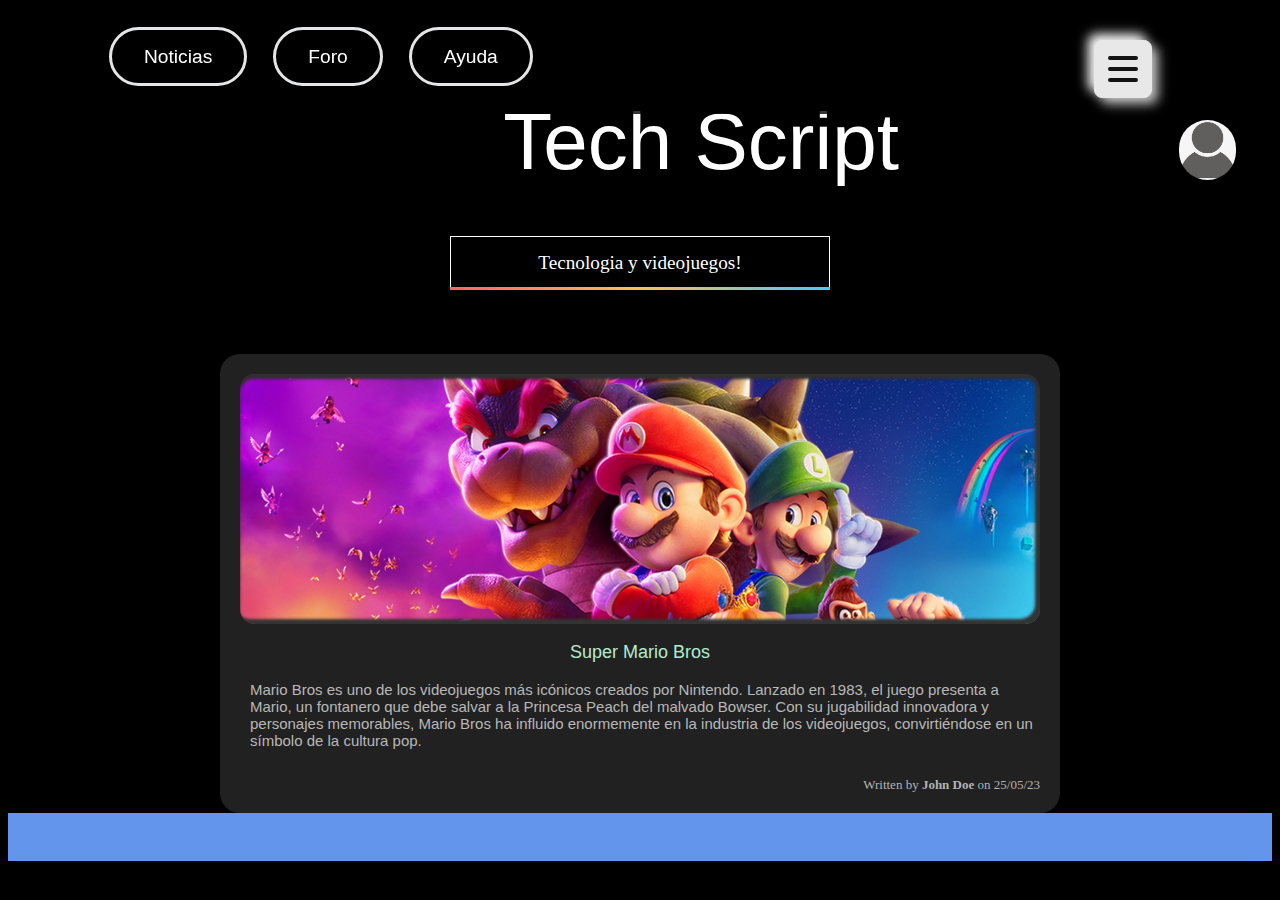
<file: index.html>
<!DOCTYPE html>
<html lang="en">
<head>
    <meta charset="UTF-8">
    <meta name="viewport" content="width=device-width, initial-scale=1.0">
    <title>Documento</title>
    <link rel="stylesheet" href="styles.css">
</head>
<body>
</head>
<body>
    <header>
        <nav>
            <ul class="nav-links">
                <li><a href="noticias.html">Noticias</a></li>
                <li><a href="foro.html">Foro</a></li>
                <li><a href="ayuda.html">Ayuda</a></li>
            </ul>
            
            <div class="menu"> 
                <input id="check" type="checkbox">
                <label for="check" class="menuButton">
                    <span class="top"></span>
                    <span class="mid"></span>
                    <span class="bot"></span>
                </label>
                <div class="dropdown-content">
                    <ul>
                        <li><a href="registro.html" id="loginLink">Iniciar sesión</a></li>
                        <li><a href="#" style="display: none;" id="logoutLink">Cerrar sesión</a></li>
                        
                        
                    </ul>
                </div>
               
                
                
            </div>
            
        </nav>
        
    </header>
    

 <div class="cont">
    <a href="index.html" class="titulo">Tech Script</a>
    <div class="menu-background"></div>
 </div>

    
    <div class="buscador">
        <div class="entrada entrada-alt" placeholder="Buscar" required="" type="text">Tecnologia y videojuegos!</div>
        <span class="entrada-borde entrada-borde-alt"></span>
    </div>
    <div class="card">
        <div class="card-image"></div>
        <p class="card-title">Super Mario Bros</p>
        <p class="card-body">
            Mario Bros es uno de los videojuegos más icónicos creados por Nintendo. Lanzado en 1983, el juego presenta a Mario, un fontanero que debe salvar a la Princesa Peach del malvado Bowser. Con su jugabilidad innovadora y personajes memorables, Mario Bros ha influido enormemente en la industria de los videojuegos, convirtiéndose en un símbolo de la cultura pop.
        </p>
        <p class="footer">Written by <span class="by-name">John Doe</span> on <span class="date">25/05/23</span></p>
    </div>
    <div class="ab"></div>
    <script src="foro.js"></script>

 
</body>
</html>
</file>
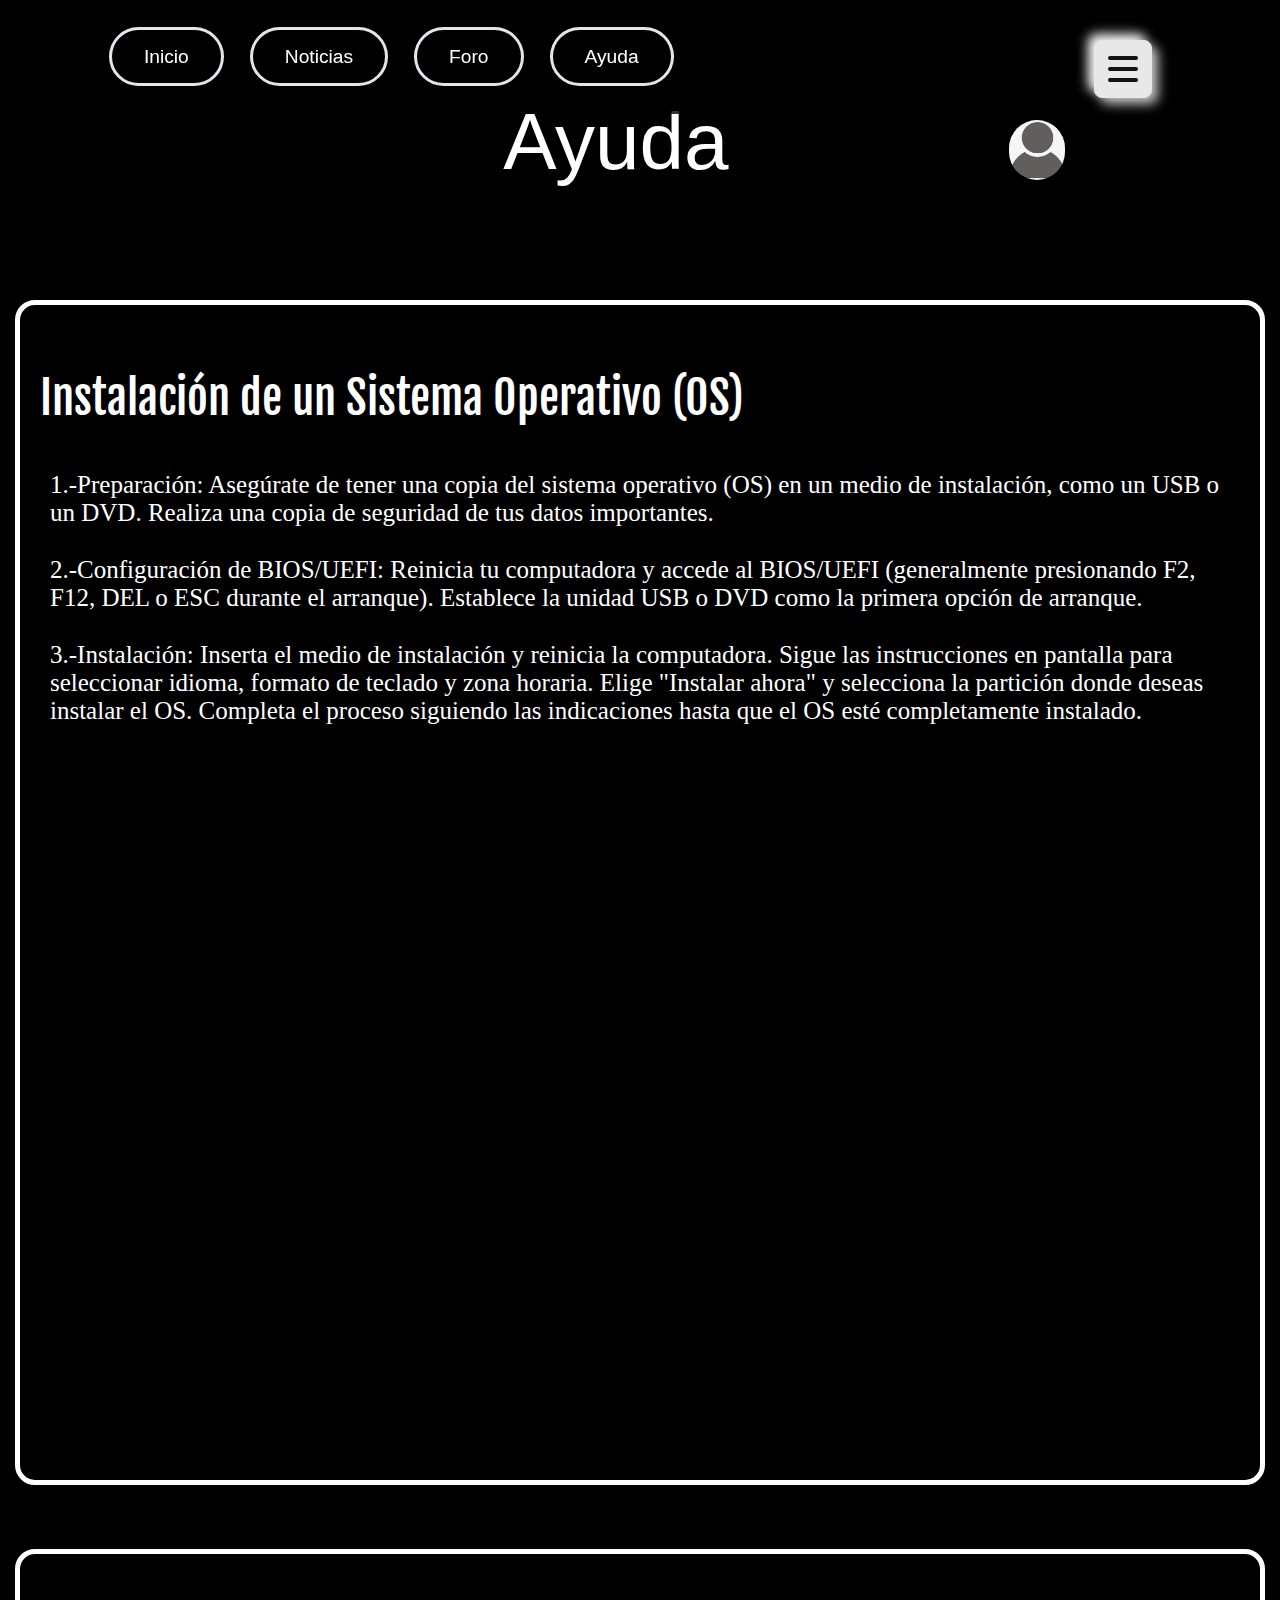
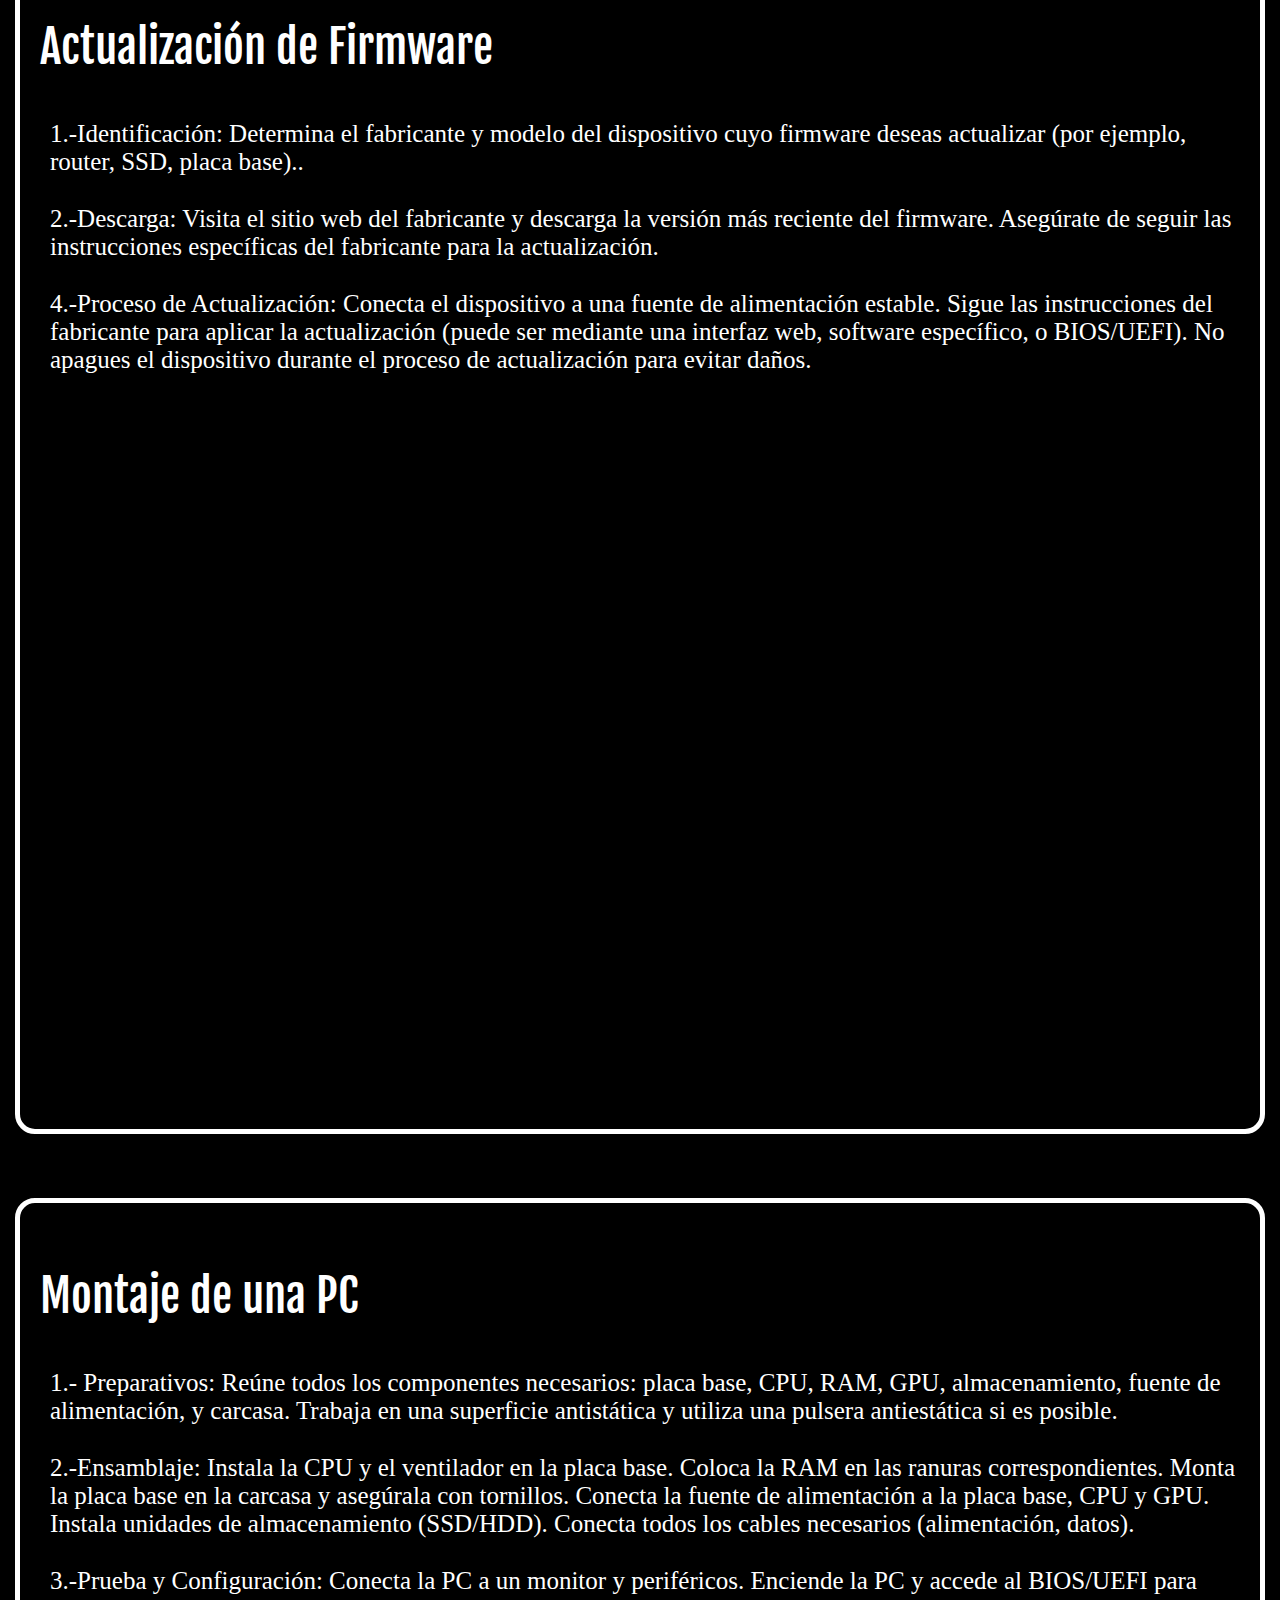
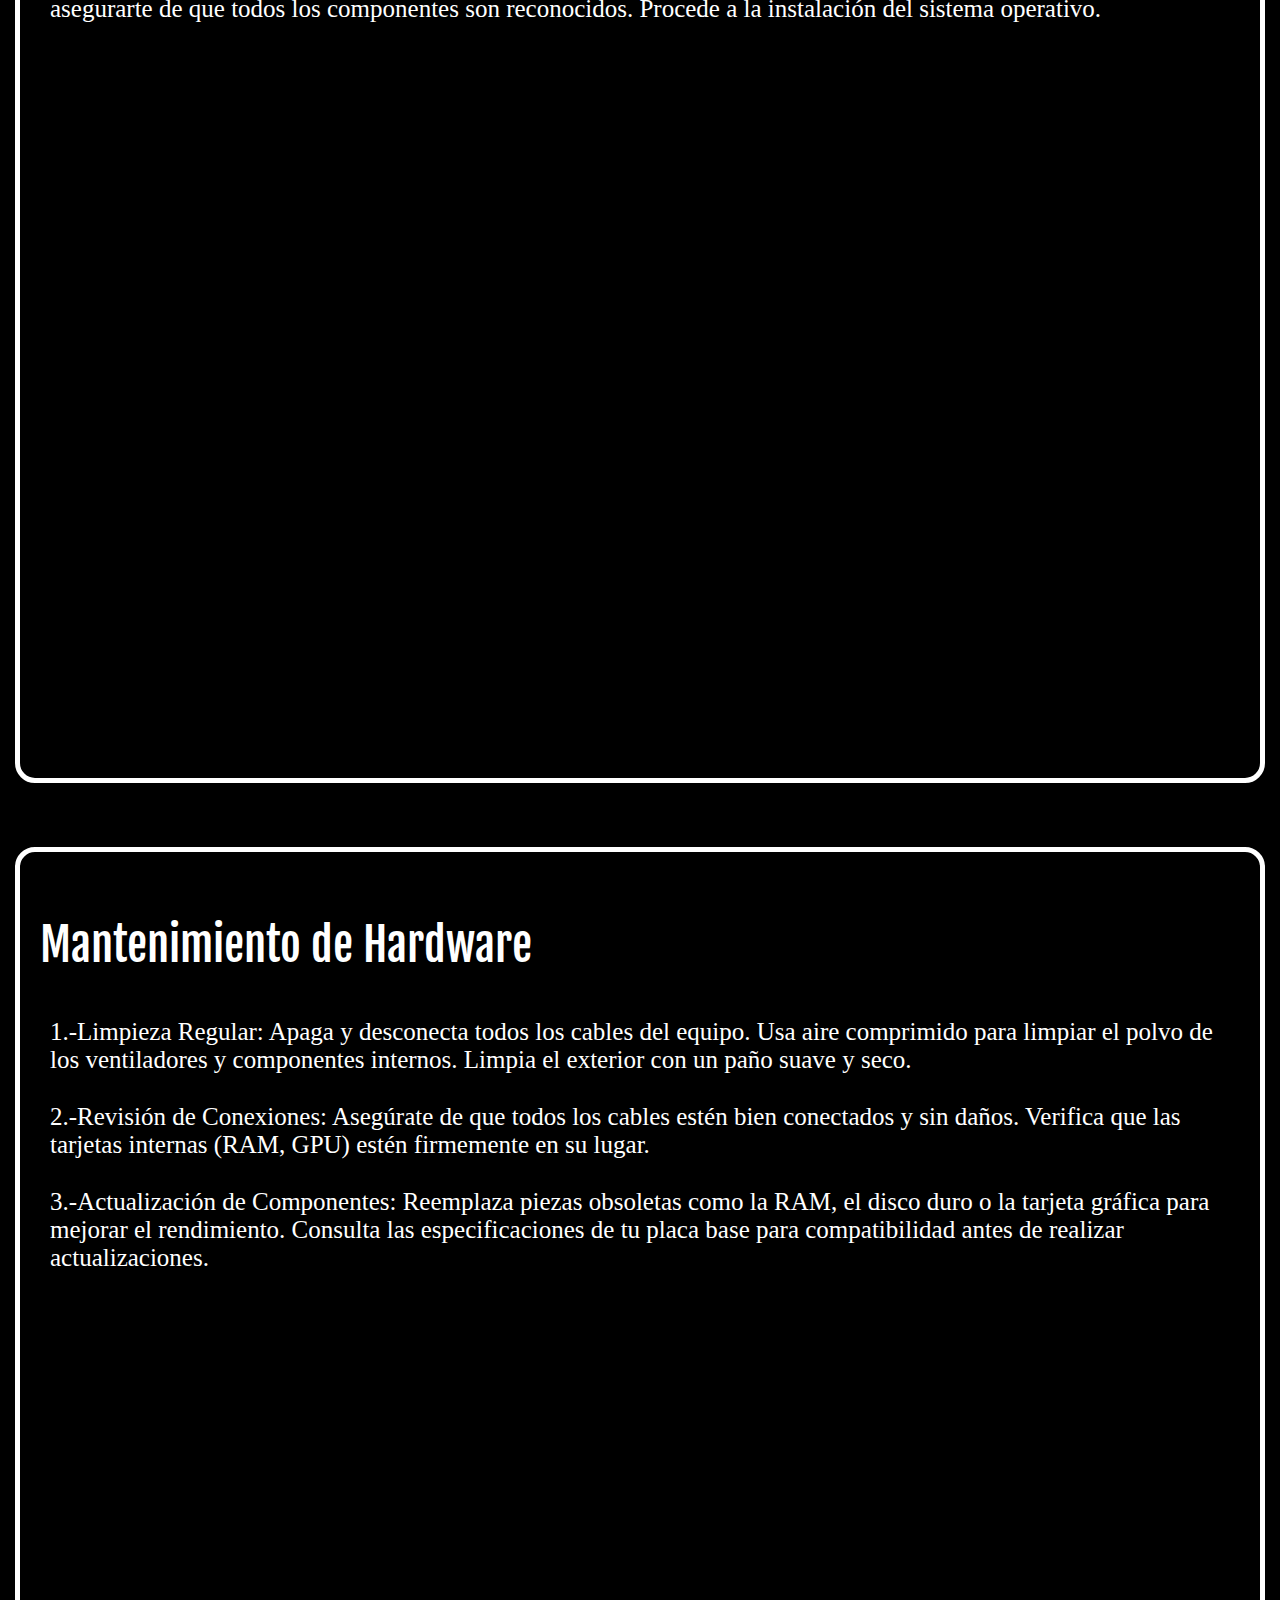
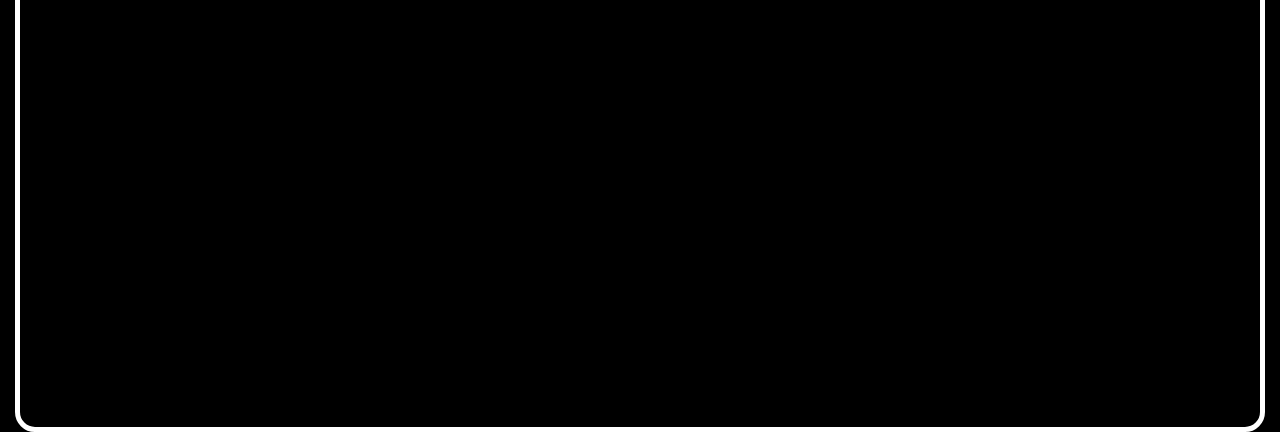
<file: ayuda.html>
<!DOCTYPE html>
<html lang="es">
  <head>
    <meta charset="UTF-8" />
    <meta name="viewport" content="width=device-width, initial-scale=1.0" />
    <title>GameBuzz - Noticias de Videojuegos</title>
    <link rel="stylesheet" href="ayuda.css" />

    <link
      href="https://fonts.googleapis.com/css?family=Libre+Baskerville|Fjalla+One"
      rel="stylesheet"
    />
  </head>
  <body>
    <header>
      <nav>
        <ul class="nav-links">
          <li><a href="index.html">Inicio</a></li>
          <li><a href="noticias.html">Noticias</a></li>
          <li><a href="foro.html">Foro</a></li>
          <li><a href="ayuda.html">Ayuda</a></li>
        </ul>

        <div class="menu">
          <input id="check" type="checkbox" />
          <label for="check" class="menuButton">
            <span class="top"></span>
            <span class="mid"></span>
            <span class="bot"></span>
          </label>
          <div class="dropdown-content">
            <ul>
              <li><a href="registro.html" id="loginLink">Iniciar sesión</a></li>
              <li>
                <a href="#" style="display: none" id="logoutLink"
                  >Cerrar sesión</a
                >
              </li>
            </ul>
          </div>
        </div>
      </nav>
    </header>

    <div class="cont">
      <a href="ayuda.html" class="titulo">Ayuda</a>
      <div class="menu-background"></div>
    </div>

    <section>
      <div class="card">
        <p class="card-title">Instalación de un Sistema Operativo (OS)</p>
        <p class="card-body">
          1.-Preparación: Asegúrate de tener una copia del sistema operativo
          (OS) en un medio de instalación, como un USB o un DVD. Realiza una
          copia de seguridad de tus datos importantes.
        </p>
        <p class="card-body">
          2.-Configuración de BIOS/UEFI: Reinicia tu computadora y accede al
          BIOS/UEFI (generalmente presionando F2, F12, DEL o ESC durante el
          arranque). Establece la unidad USB o DVD como la primera opción de
          arranque.
        </p>
        <p class="card-body">
          3.-Instalación: Inserta el medio de instalación y reinicia la
          computadora. Sigue las instrucciones en pantalla para seleccionar
          idioma, formato de teclado y zona horaria. Elige "Instalar ahora" y
          selecciona la partición donde deseas instalar el OS. Completa el
          proceso siguiendo las indicaciones hasta que el OS esté completamente
          instalado.
        </p>
        <iframe
          width="1200"
          height="715"
          src="https://www.youtube.com/embed/2PXXOBgcaEU"
          frameborder="0"
          allow="accelerometer; autoplay; clipboard-write; encrypted-media; gyroscope; picture-in-picture"
          allowfullscreen
        ></iframe>
      </div>
      <div class="card">
        <p class="card-title">Actualización de Firmware</p>
        <p class="card-body">
          1.-Identificación: Determina el fabricante y modelo del dispositivo
          cuyo firmware deseas actualizar (por ejemplo, router, SSD, placa
          base)..
        </p>
        <p class="card-body">
          2.-Descarga: Visita el sitio web del fabricante y descarga la versión
          más reciente del firmware. Asegúrate de seguir las instrucciones
          específicas del fabricante para la actualización.
        </p>
        <p class="card-body">
          4.-Proceso de Actualización: Conecta el dispositivo a una fuente de
          alimentación estable. Sigue las instrucciones del fabricante para
          aplicar la actualización (puede ser mediante una interfaz web,
          software específico, o BIOS/UEFI). No apagues el dispositivo durante
          el proceso de actualización para evitar daños.
        </p>
        <iframe
          width="1200"
          height="715"
          src="https://www.youtube.com/embed/8pD403FNaHU"
          frameborder="0"
          allow="accelerometer; autoplay; clipboard-write; encrypted-media; gyroscope; picture-in-picture"
          allowfullscreen
        ></iframe>
      </div>
      <div class="card">
        <p class="card-title">Montaje de una PC</p>
        <p class="card-body">
         1.- Preparativos:

          Reúne todos los componentes necesarios: placa base, CPU, RAM, GPU, almacenamiento, fuente de alimentación, y carcasa.
          Trabaja en una superficie antistática y utiliza una pulsera antiestática si es posible.
        <p class="card-body">
          2.-Ensamblaje:

          Instala la CPU y el ventilador en la placa base.
          Coloca la RAM en las ranuras correspondientes.
          Monta la placa base en la carcasa y asegúrala con tornillos.
          Conecta la fuente de alimentación a la placa base, CPU y GPU.
          Instala unidades de almacenamiento (SSD/HDD).
          Conecta todos los cables necesarios (alimentación, datos).
        </p>
        <p class="card-body">
          3.-Prueba y Configuración:

          Conecta la PC a un monitor y periféricos.
          Enciende la PC y accede al BIOS/UEFI para asegurarte de que todos los componentes son reconocidos.
          Procede a la instalación del sistema operativo.
        </p>
        <iframe
          width="1200"
          height="715"
          src="https://www.youtube.com/embed/mHPpYnDq6ck"
          frameborder="0"
          allow="accelerometer; autoplay; clipboard-write; encrypted-media; gyroscope; picture-in-picture"
          allowfullscreen
        ></iframe>
      </div>
      <div class="card">
        <p class="card-title">Mantenimiento de Hardware</p>
        <p class="card-body">
          1.-Limpieza Regular:

          Apaga y desconecta todos los cables del equipo.
          Usa aire comprimido para limpiar el polvo de los ventiladores y componentes internos.
          Limpia el exterior con un paño suave y seco.
        </p>
        <p class="card-body">
          2.-Revisión de Conexiones:

          Asegúrate de que todos los cables estén bien conectados y sin daños.
          Verifica que las tarjetas internas (RAM, GPU) estén firmemente en su lugar.
        </p>
        <p class="card-body">
          3.-Actualización de Componentes:

          Reemplaza piezas obsoletas como la RAM, el disco duro o la tarjeta gráfica para mejorar el rendimiento.
          Consulta las especificaciones de tu placa base para compatibilidad antes de realizar actualizaciones.
        </p>
        <iframe
          width="1200"
          height="715"
          src="https://www.youtube.com/embed/BCnQGgctQ_Y"
          frameborder="0"
          allow="accelerometer; autoplay; clipboard-write; encrypted-media; gyroscope; picture-in-picture"
          allowfullscreen
        ></iframe>
      </div>
    </section>
    <script src="foro.js"></script>
  </body>
</html>
</file>
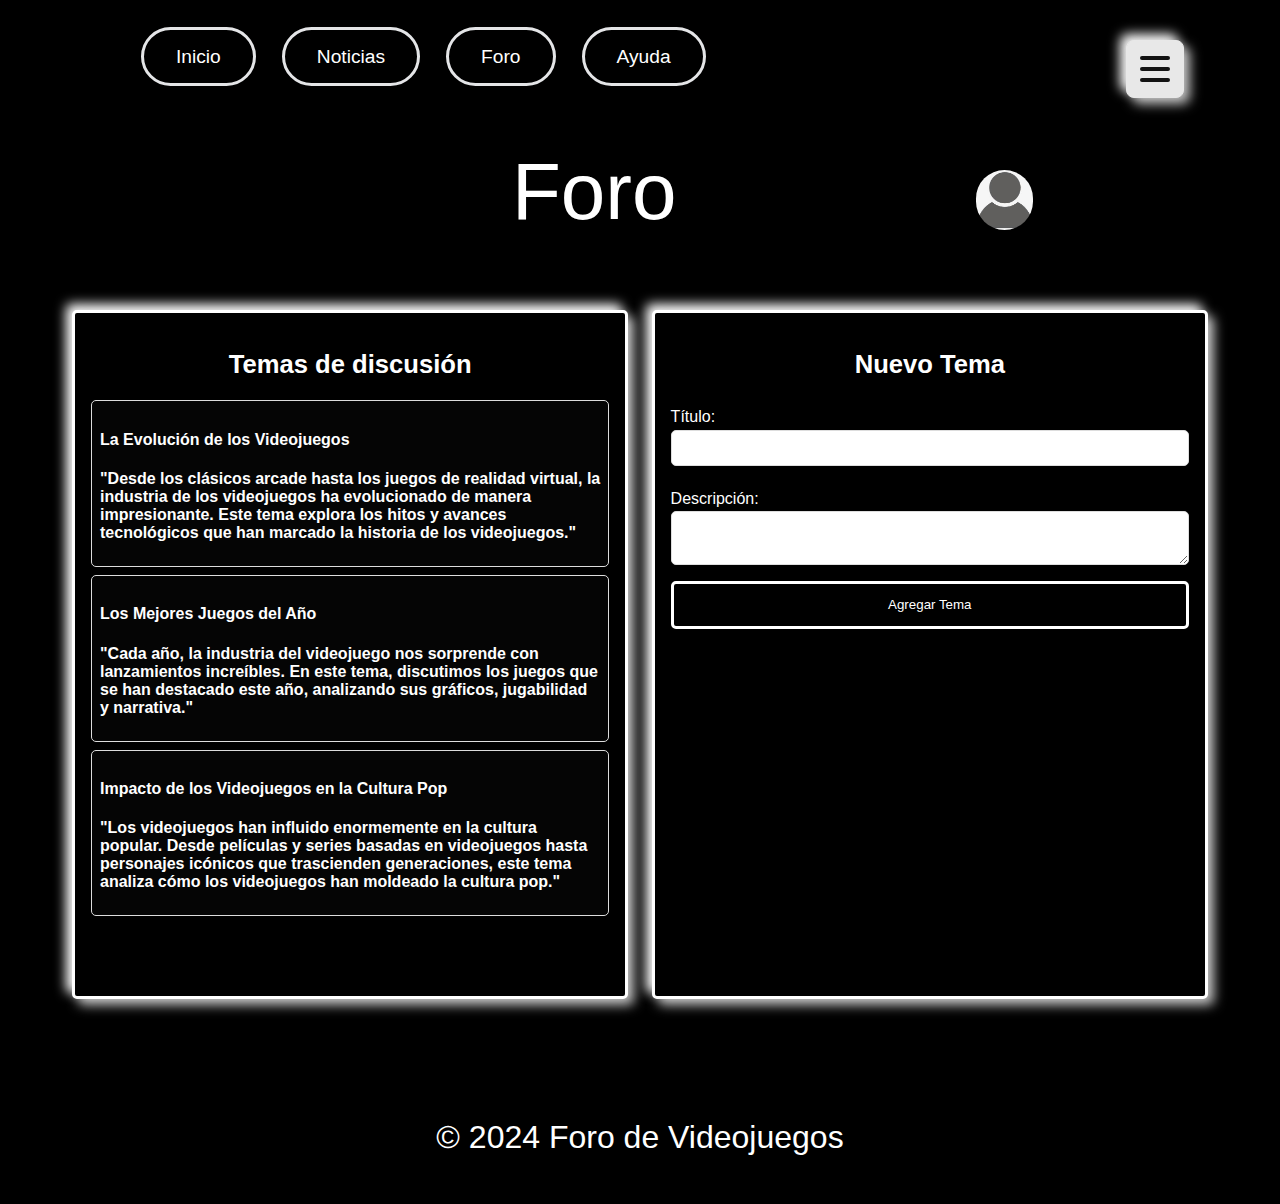
<file: foro.html>
<!DOCTYPE html>
<html lang="es">
<head>
  <meta charset="UTF-8" />
  <meta name="viewport" content="width=device-width, initial-scale=1.0" />
  <title>Foro de Videojuegos</title>
  <link rel="stylesheet" href="foro.css" />
</head>
<body>
  <header>
    <nav>
      <ul class="nav-links">
        <li><a href="index.html">Inicio</a></li>
        <li><a href="noticias.html">Noticias</a></li>
        <li><a href="foro.html">Foro</a></li>
        <li><a href="ayuda.html">Ayuda</a></li>
      </ul>

      <div class="menu">
        <input id="check" type="checkbox" />
        <label for="check" class="menuButton">
          <span class="top"></span>
          <span class="mid"></span>
          <span class="bot"></span>
        </label>
        <div class="dropdown-content">
          <ul>
            <li><a href="registro.html" id="loginLink">Iniciar sesión</a></li>
            <li><a href="#" style="display: none" id="logoutLink">Cerrar sesión</a></li>
          </ul>
        </div>
      </div>
    </nav>
  </header>

  <div class="cont">
    <a href="foro.html" class="titulo">Foro</a>
    <div class="menu-background"></div>
  </div>

  <main>
    <section id="forum">
      <h2>Temas de discusión</h2>
      <ul id="topics-list">
        <li>
          <strong>
            <h4>La Evolución de los Videojuegos</h4>
            <p>
              "Desde los clásicos arcade hasta los juegos de realidad virtual,
              la industria de los videojuegos ha evolucionado de manera
              impresionante. Este tema explora los hitos y avances
              tecnológicos que han marcado la historia de los videojuegos."
            </p>
          </strong>
        </li>
        <li>
          <strong>
            <h4>Los Mejores Juegos del Año</h4>
            <p>
              "Cada año, la industria del videojuego nos sorprende con
              lanzamientos increíbles. En este tema, discutimos los juegos que
              se han destacado este año, analizando sus gráficos, jugabilidad
              y narrativa."
            </p>
          </strong>
        </li>
        <li>
          <strong>
            <h4>Impacto de los Videojuegos en la Cultura Pop</h4>
            <p>
              "Los videojuegos han influido enormemente en la cultura popular.
              Desde películas y series basadas en videojuegos hasta personajes
              icónicos que trascienden generaciones, este tema analiza cómo
              los videojuegos han moldeado la cultura pop."
            </p>
          </strong>
        </li>
      </ul>
    </section>
    <section id="new-topic">
      <h2>Nuevo Tema</h2>
      <form id="new-topic-form">
        <label for="title">Título:</label>
        <input type="text" id="title" name="title" pattern=".{10,20}" required title="Entre 10 y 20 caracteres alfanuméricos sin repetir más de 3 veces consecutivas." />
        <label for="description">Descripción:</label>
        <textarea id="description" name="description" minlength="1" maxlength="1000" pattern="(?!(.)\1{2}).*" required></textarea>
        <button type="submit">Agregar Tema</button>
      </form>
    </section>
  </main>
  <footer>
    <p>&copy; 2024 Foro de Videojuegos</p>
  </footer>
  <script src="foro.js"></script>
</body>
</html>
</file>
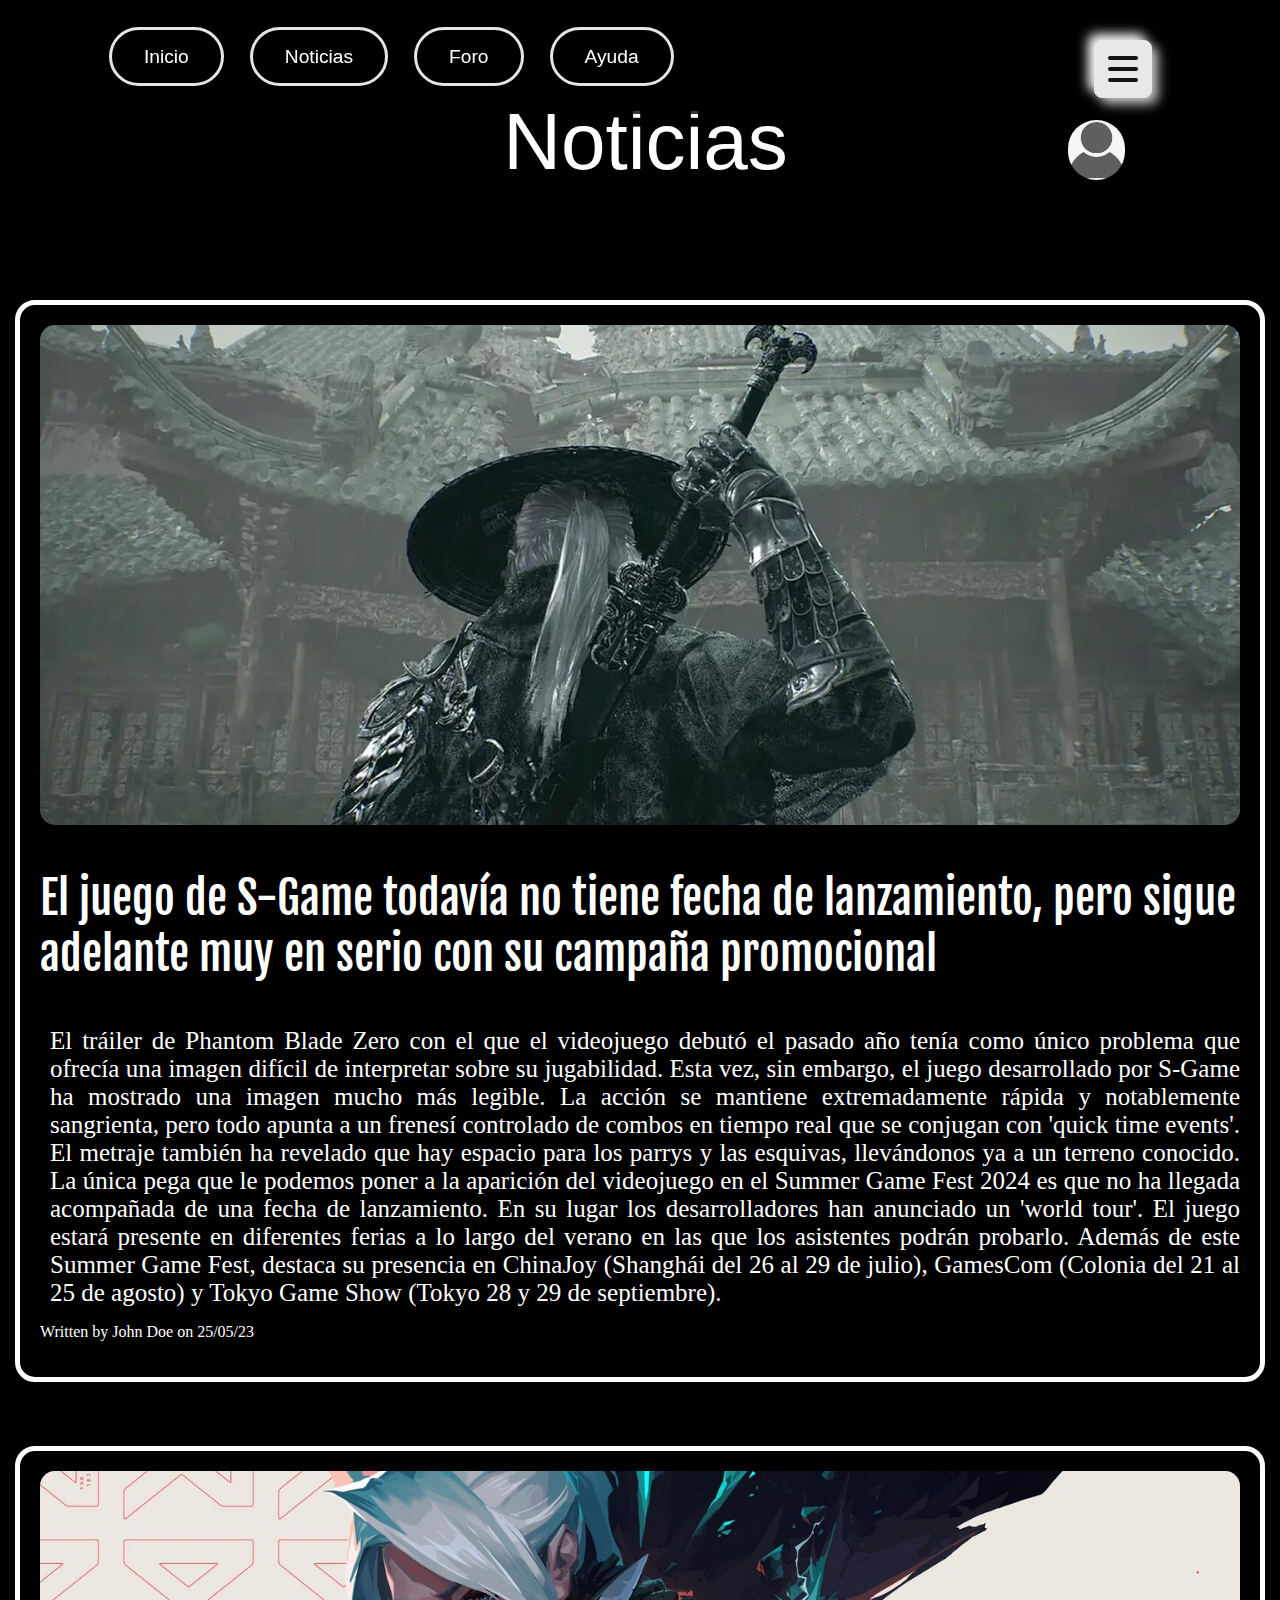
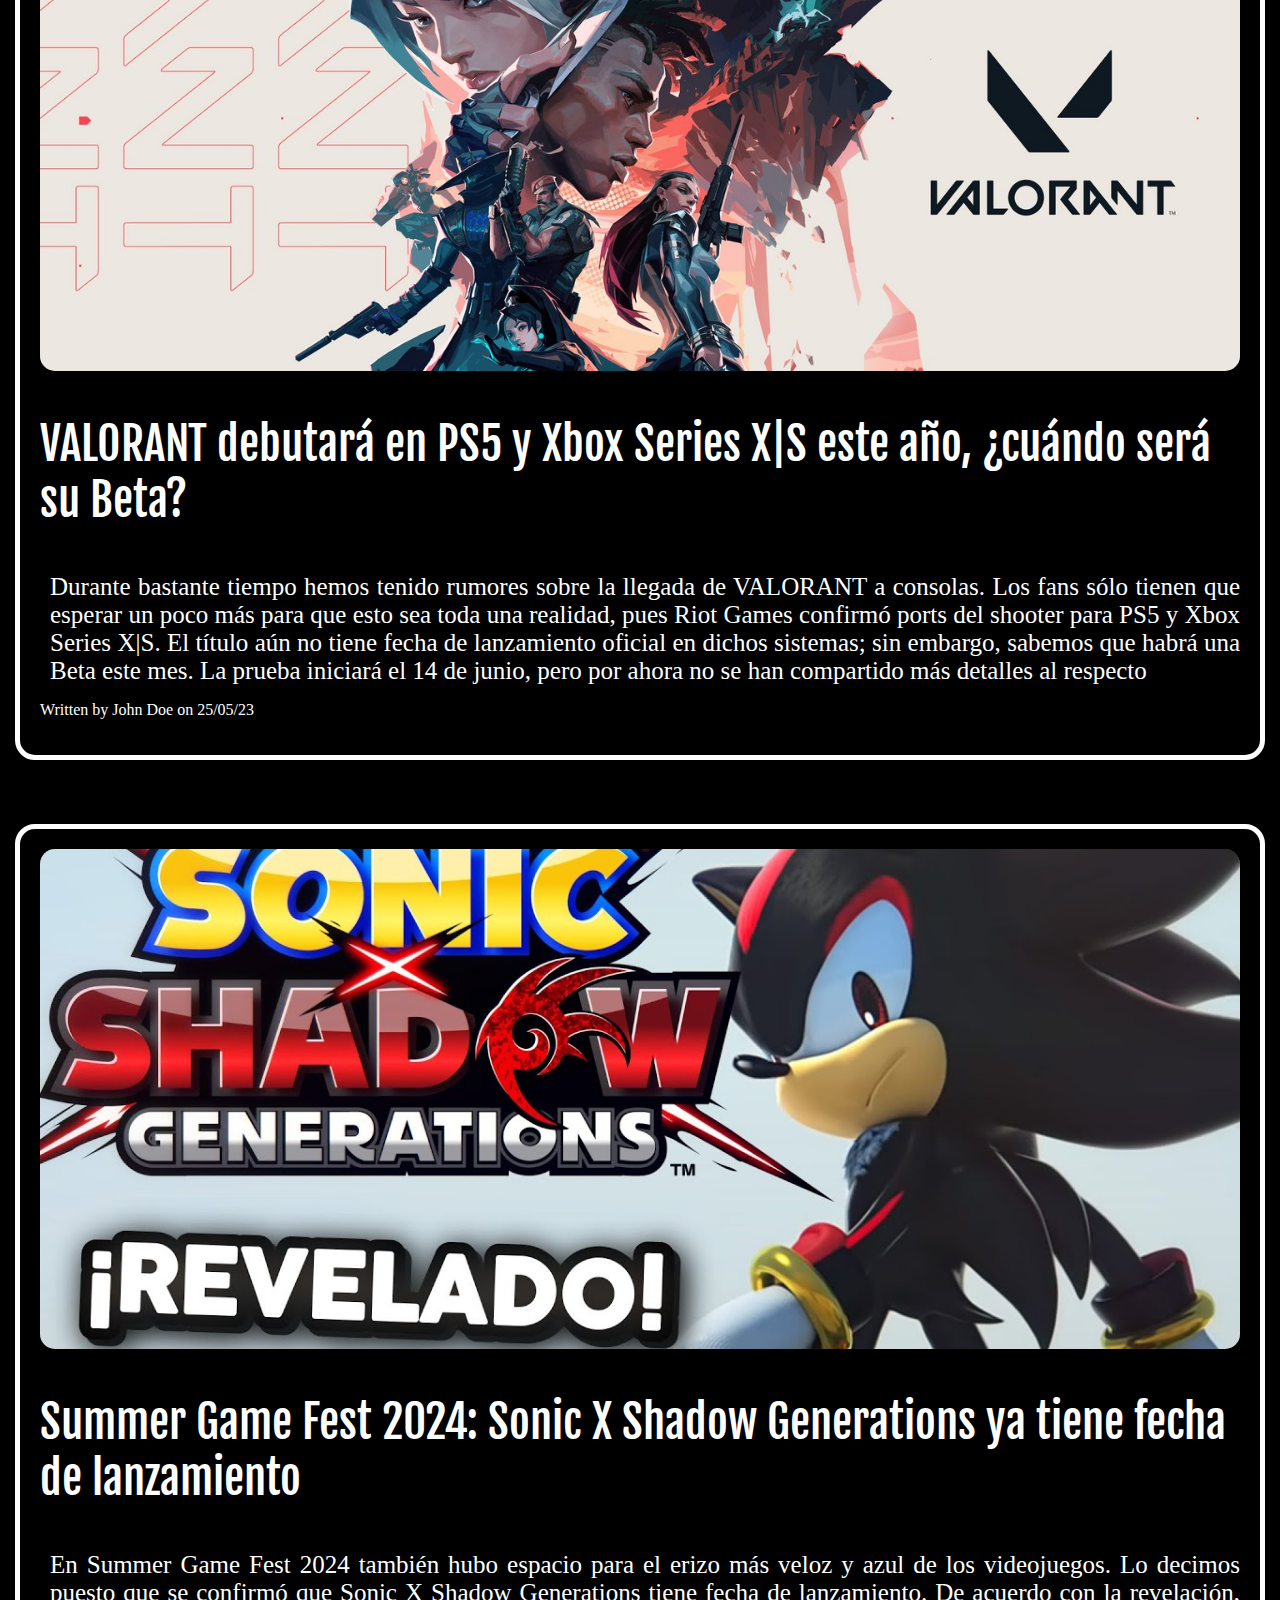
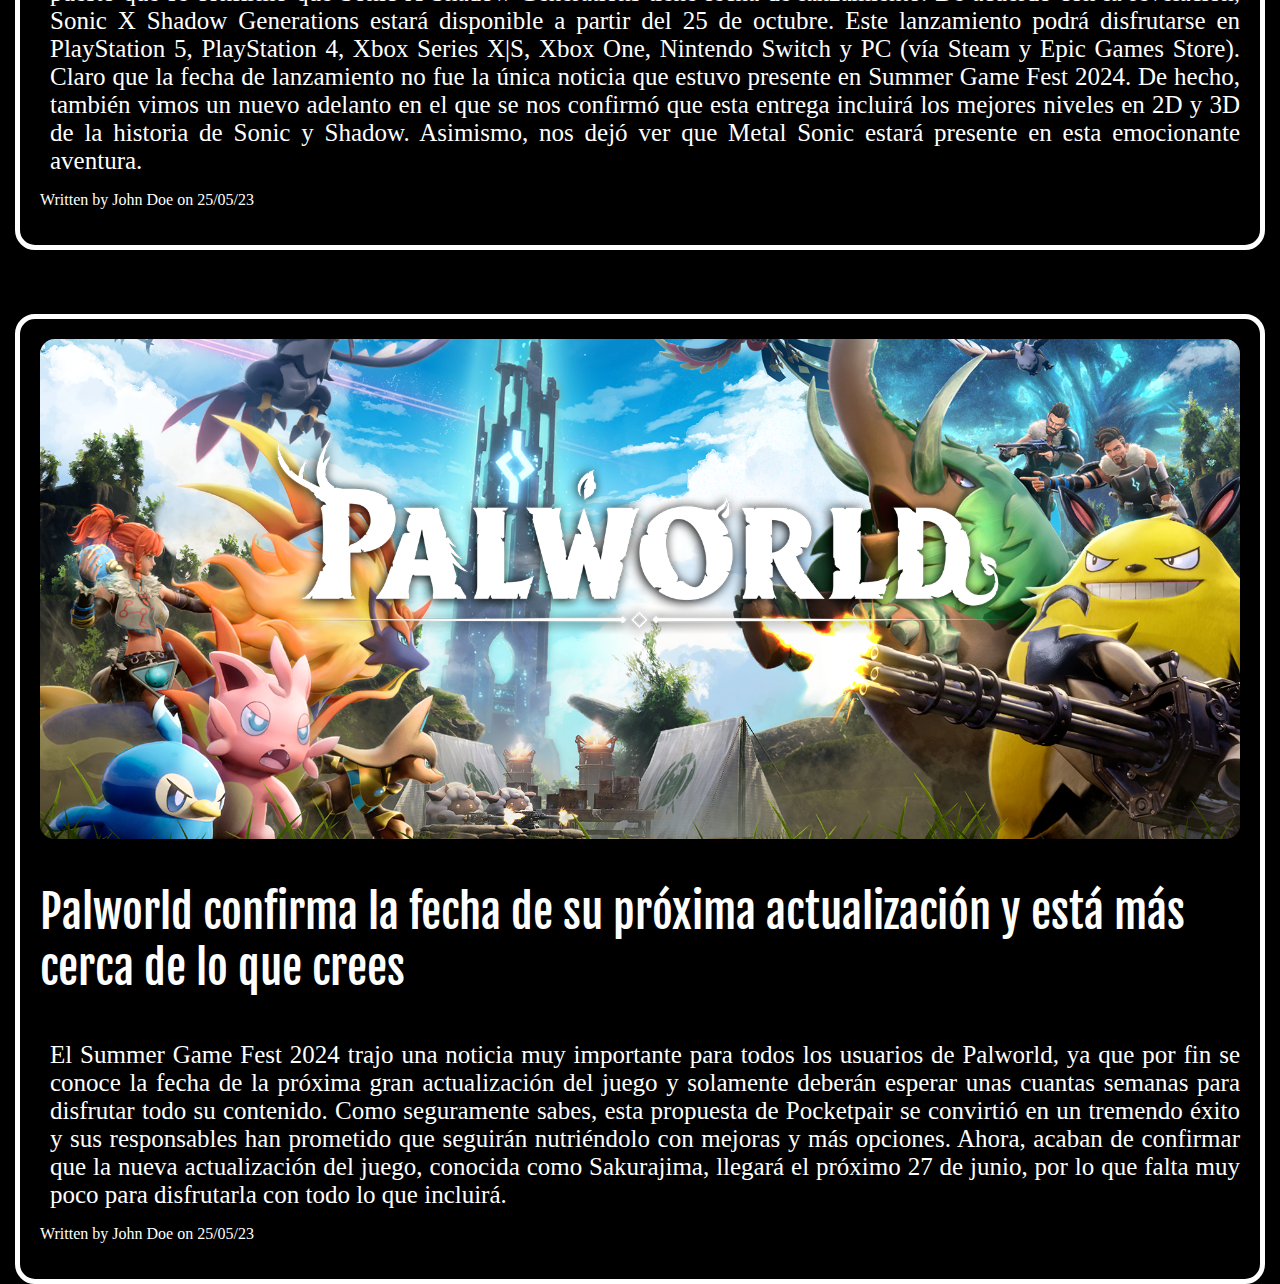
<file: noticias.html>
<!DOCTYPE html>
<html lang="es">
  <head>
    <meta charset="UTF-8" />
    <meta name="viewport" content="width=device-width, initial-scale=1.0" />
    <title>GameBuzz - Noticias de Videojuegos</title>
    <link rel="stylesheet" href="noticias.css" />

    <link
      href="https://fonts.googleapis.com/css?family=Libre+Baskerville|Fjalla+One"
      rel="stylesheet"
    />
  </head>
  <body>
    <header>
      <nav>
          <ul class="nav-links">
            <li><a href="index.html">Inicio</a></li>
              <li><a href="noticias.html">Noticias</a></li>
              <li><a href="foro.html">Foro</a></li>
              <li><a href="ayuda.html">Ayuda</a></li>
          </ul>
          
          <div class="menu"> 
              <input id="check" type="checkbox">
              <label for="check" class="menuButton">
                  <span class="top"></span>
                  <span class="mid"></span>
                  <span class="bot"></span>
              </label>
              <div class="dropdown-content">
                  <ul>
                      <li><a href="registro.html" id="loginLink">Iniciar sesión</a></li>
                      <li><a href="#" style="display: none;" id="logoutLink">Cerrar sesión</a></li>
                     
                      
                  </ul>
              </div>
              
          </div>
          
      </nav>
      
  </header>
  

<div class="cont">
  <a href="noticias.html" class="titulo">Noticias</a>
  <div class="menu-background"></div>
</div>

    <section>
      <div class="card">
        <img src="noticia1.jpeg" class="card-image" />
        <p class="card-title">
          El juego de S-Game todavía no tiene fecha de lanzamiento, pero sigue
          adelante muy en serio con su campaña promocional
        </p>
        <p class="card-body">
          El tráiler de Phantom Blade Zero con el que el videojuego debutó el
          pasado año tenía como único problema que ofrecía una imagen difícil de
          interpretar sobre su jugabilidad. Esta vez, sin embargo, el juego
          desarrollado por S-Game ha mostrado una imagen mucho más legible. La
          acción se mantiene extremadamente rápida y notablemente sangrienta,
          pero todo apunta a un frenesí controlado de combos en tiempo real que
          se conjugan con 'quick time events'. El metraje también ha revelado
          que hay espacio para los parrys y las esquivas, llevándonos ya a un
          terreno conocido. La única pega que le podemos poner a la aparición
          del videojuego en el Summer Game Fest 2024 es que no ha llegada
          acompañada de una fecha de lanzamiento. En su lugar los
          desarrolladores han anunciado un 'world tour'. El juego estará
          presente en diferentes ferias a lo largo del verano en las que los
          asistentes podrán probarlo. Además de este Summer Game Fest, destaca
          su presencia en ChinaJoy (Shanghái del 26 al 29 de julio), GamesCom
          (Colonia del 21 al 25 de agosto) y Tokyo Game Show (Tokyo 28 y 29 de
          septiembre).
        </p>
        <p class="footer">
          Written by <span class="by-name">John Doe</span> on
          <span class="date">25/05/23</span>
        </p>
      </div>
      <div class="card">
        <img src="noticia2.jpg" class="card-image" />
        <p class="card-title">
          VALORANT debutará en PS5 y Xbox Series X|S este año, ¿cuándo será su
          Beta?
        </p>
        <p class="card-body">
          Durante bastante tiempo hemos tenido rumores sobre la llegada de
          VALORANT a consolas. Los fans sólo tienen que esperar un poco más para
          que esto sea toda una realidad, pues Riot Games confirmó ports del
          shooter para PS5 y Xbox Series X|S. El título aún no tiene fecha de
          lanzamiento oficial en dichos sistemas; sin embargo, sabemos que habrá
          una Beta este mes. La prueba iniciará el 14 de junio, pero por ahora
          no se han compartido más detalles al respecto
        </p>
        <p class="footer">
          Written by <span class="by-name">John Doe</span> on
          <span class="date">25/05/23</span>
        </p>
      </div>
      <div class="card">
        <img src="header.jpg" class="card-image" />
        <p class="card-title">
          Summer Game Fest 2024: Sonic X Shadow Generations ya tiene fecha de
          lanzamiento
        </p>
        <p class="card-body">
          En Summer Game Fest 2024 también hubo espacio para el erizo más veloz
          y azul de los videojuegos. Lo decimos puesto que se confirmó que Sonic
          X Shadow Generations tiene fecha de lanzamiento. De acuerdo con la
          revelación, Sonic X Shadow Generations estará disponible a partir del
          25 de octubre. Este lanzamiento podrá disfrutarse en PlayStation 5,
          PlayStation 4, Xbox Series X|S, Xbox One, Nintendo Switch y PC (vía
          Steam y Epic Games Store). Claro que la fecha de lanzamiento no fue la
          única noticia que estuvo presente en Summer Game Fest 2024. De hecho,
          también vimos un nuevo adelanto en el que se nos confirmó que esta
          entrega incluirá los mejores niveles en 2D y 3D de la historia de
          Sonic y Shadow. Asimismo, nos dejó ver que Metal Sonic estará presente
          en esta emocionante aventura.
        </p>
        <p class="footer">
          Written by <span class="by-name">John Doe</span> on
          <span class="date">25/05/23</span>
        </p>
      </div>
      <div class="card">
        <img src="pal.png" class="card-image" />
        <p class="card-title">
          Palworld confirma la fecha de su próxima actualización y está más
          cerca de lo que crees
        </p>
        <p class="card-body">
          El Summer Game Fest 2024 trajo una noticia muy importante para todos
          los usuarios de Palworld, ya que por fin se conoce la fecha de la
          próxima gran actualización del juego y solamente deberán esperar unas
          cuantas semanas para disfrutar todo su contenido. Como seguramente
          sabes, esta propuesta de Pocketpair se convirtió en un tremendo éxito
          y sus responsables han prometido que seguirán nutriéndolo con mejoras
          y más opciones. Ahora, acaban de confirmar que la nueva actualización
          del juego, conocida como Sakurajima, llegará el próximo 27 de junio,
          por lo que falta muy poco para disfrutarla con todo lo que incluirá.
        </p>
        <p class="footer">
          Written by <span class="by-name">John Doe</span> on
          <span class="date">25/05/23</span>
        </p>
      </div>
    </section>
    <script src="foro.js"></script>
  </body>
</html>
</file>
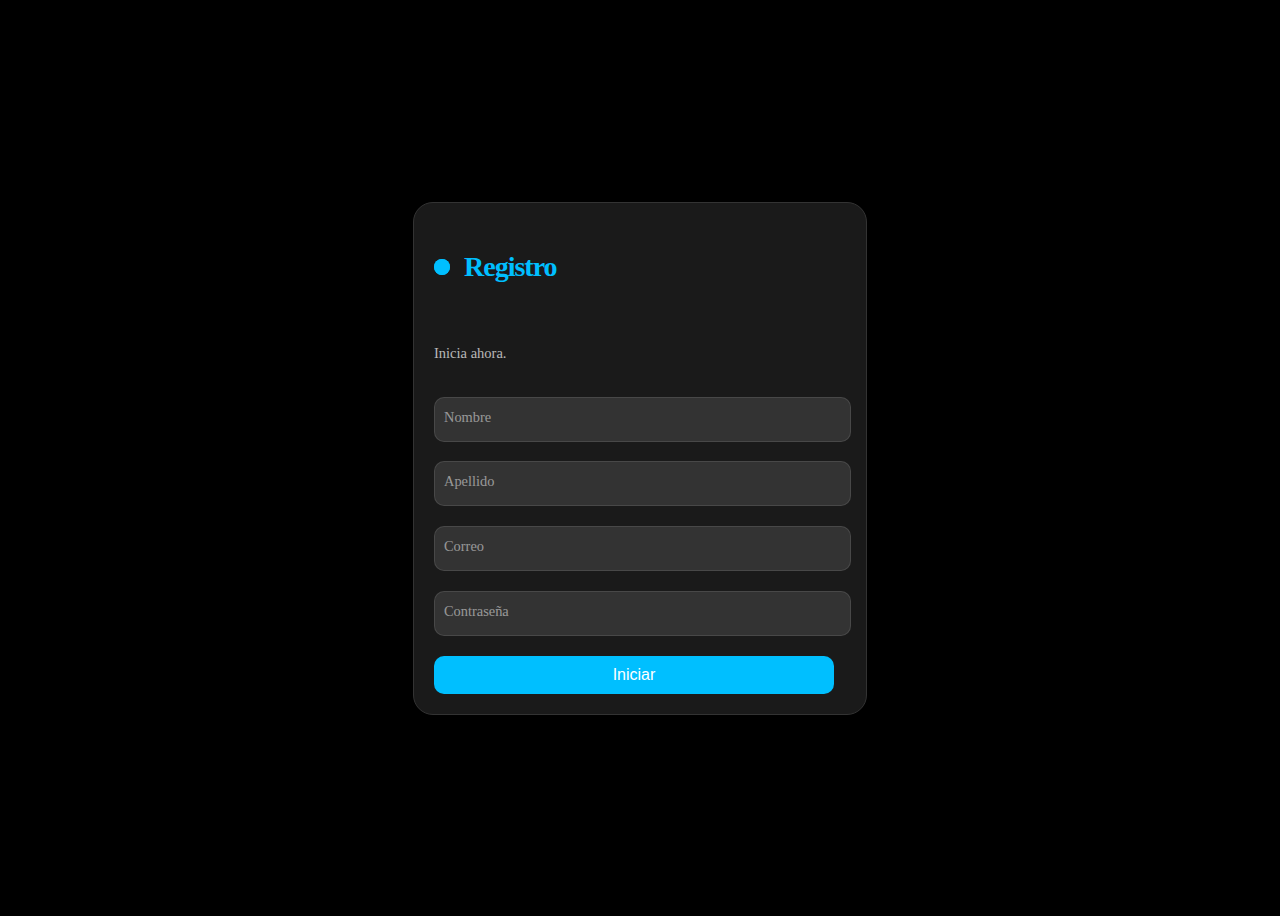
<file: registro.html>
<!DOCTYPE html>
<html lang="en">
<head>
    <meta charset="UTF-8">
    <meta name="viewport" content="width=device-width, initial-scale=1.0">
    <title>Registro de Usuario</title>
    <link rel="stylesheet" href="registro.css">
</head>
<body>
    <form class="form" id="registrationForm">
        <p class="title">Registro</p>
        <p class="message">Inicia ahora.</p>
        <div class="flex">
            <label>
                <input class="input" type="text" placeholder="" required="" id="nombre" />
                <span>Nombre</span>
            </label>

            <label>
                <input class="input" type="text" placeholder="" required="" id="apellido" />
                <span>Apellido</span>
            </label>
        </div>

        <label>
            <input class="input" type="email" placeholder="" required="" id="correo" />
            <span>Correo</span>
        </label>

        <label>
            <input class="input" type="password" placeholder="" required="" id="contrasena" />
            <span>Contraseña</span>
        </label>

        <button class="submit" id="submitButton">Iniciar</button>
    </form>

    <script>
        const submitButton = document.getElementById("submitButton");
        const registrationForm = document.getElementById("registrationForm");
        let formSubmitted = false;

        registrationForm.addEventListener("submit", function(event) {
            event.preventDefault();  // Prevenir el envío del formulario

            const nombre = document.getElementById("nombre").value;
            const apellido = document.getElementById("apellido").value;
            const correo = document.getElementById("correo").value;
            const contrasena = document.getElementById("contrasena").value;
            let isValid = true;
            let errorMessage = '';

            // Validación de nombre
            const nombrePattern = /^[A-Za-z]{5,10}$/;
            if (!nombrePattern.test(nombre)) {
                isValid = false;
                errorMessage += "El nombre debe contener solo letras y tener entre 5 y 10 caracteres.\n";
            }

            // Validación de apellido
            const apellidoPattern = /^[A-Za-z]{5,20}$/;
            if (!apellidoPattern.test(apellido)) {
                isValid = false;
                errorMessage += "El apellido debe contener solo letras y tener entre 5 y 20 caracteres.\n";
            }

            // Validación de correo
            const correoPattern = /^[A-Za-z0-9]{10,50}@[A-Za-z]{1,10}\.com$/;
            if (!correoPattern.test(correo)) {
                isValid = false;
                errorMessage += "El correo debe tener entre 10 y 50 caracteres antes del @, permitir letras y números, seguido de 1 a 10 caracteres después del @ y terminar con .com.\n";
            }

            // Validación de contraseña
            const contrasenaPattern = /^[A-Za-z0-9!@#$%^&*()_+=-]{6,16}$/;
            if (!contrasenaPattern.test(contrasena)) {
                isValid = false;
                errorMessage += "La contraseña debe tener entre 6 y 16 caracteres, permitiendo letras, números y símbolos.\n";
            }

            if (isValid) {
                formSubmitted = true;
                window.location.href = "index.html";
            } else {
                alert(errorMessage);
            }
        });

        window.addEventListener("beforeunload", function(event) {
            if (!formSubmitted) {
                event.preventDefault();
                event.returnValue = '';  // Required for Chrome
                return '';  // Required for Firefox
            }
        });
    </script>
</body>
</html>
</file>
<file: styles.css>
body {
    background-color: black;
    color: white;
    display: flex;
    margin-top: 4rem;
    align-items: center;
    height: 90vh;
    flex-direction: column;
}

header {
  width: 100%;
  background-color: #000000cb;
  padding: 1rem 0;
  position: fixed;
  top: 0;
  z-index: 1000;
}

nav {
  display: flex;
  justify-content: space-between;
  align-items: center;
  width: 90%;
  margin: 0 auto;
  text-align: center;
}

.nav-links {
  list-style: none;
  display: flex;
  gap: 1rem;
}

.nav-links li {
  display: inline;
}

.nav-links a {
  text-decoration: none;
  color: white;
  font-family: 'Gill Sans', 'Gill Sans MT', Calibri, 'Trebuchet MS', sans-serif;
  font-size: 1.2rem;
  margin: 2rem;
  padding: 1rem;
  padding-inline: 2rem;
  transition: 500ms;
  height: 50px;
  margin: 5px;
  width: 120px;
  -webkit-box-pack: center;
  -ms-flex-pack: center;
  justify-content: center;
  cursor: pointer;
  -webkit-box-align: center;
  -ms-flex-align: center;
  align-items: center;
  border: solid #e4e5e7 3px;
  -webkit-transition: 500ms;
  transition: 500ms;
  border-radius: 45px;

}

.nav-links a:hover {
  -webkit-box-shadow: 10px 1px 23px #e8e9f0, -1px -1px 23px #afb1bb;
  box-shadow: 1px 1px 23px #ffffff, -1px -1px 13px #ffffff;
  color: #d6d6d6;
  -webkit-transition: 500ms;
  transition: 500ms;
}

.menu {
  font-family: 'Gill Sans', 'Gill Sans MT', Calibri, 'Trebuchet MS', sans-serif;
  padding-right: 4rem;
  padding-top: 1.5rem;
  
  justify-items: column;
}


.menu a {
  text-decoration: none;
  color: white;
  font-size: 1rem;
}

.menu .dropdown-content ul {
  list-style-type: none;
  padding: 0;
  margin: 0;
}

.menu .dropdown-content ul li {
  padding: 0.5rem 0;
}

.menu .dropdown-content ul li a {
  display: block;
  padding: 0.5rem 1rem;
  color: white;
  text-decoration: none;
}

.menu .dropdown-content ul li a:hover {
  background-color: #555;
}

.menu .dropdown-content {
  display: none;
  position: absolute;
  background-color: #333;
  min-width: 160px;
  box-shadow: 0px 8px 16px 0px rgba(0,0,0,0.2);
  z-index: 1;
}

.menu:hover .dropdown-content {
  display: none;
}
.menuButton {
  display: flex;
  justify-content: center;
  align-items: center;
  flex-direction: column;
  gap: 13%;
  color: #090909;
  width: 3.5em;
  height: 3.5em;
  border-radius: 0.5em;
  background: #e8e8e8;
  border: 1px solid #e8e8e8;
  transition: all .3s;
  box-shadow: 6px 6px 12px #c5c5c5,
             -6px -6px 12px #ffffff;
}

.menuButton:hover {
  border: 1px solid white;
}

.menuButton:active {
  color: #666;
  box-shadow: inset 4px 4px 12px #c5c5c5,
             inset -4px -4px 12px #ffffff;
}

input[type = "checkbox"] {

  display: none;
  visibility: hidden;
}

input[type="checkbox"]:checked ~ .dropdown-content {
  display: block;
}

.menuButton span {
  width: 30px;
  height: 4px;
  background: #131313;
  border-radius: 100px;
  transition: 0.3s ease;
}
.menuButton span {
  width: 30px;
  height: 4px;
  background: #131313;
  border-radius: 100px;
  transition: 0.3s ease;
}

input[type="checkbox"]:checked ~ .menuButton span.top {
  transform: translateY(290%) rotate(45deg);
  width: 40px;
}

input[type="checkbox"]:checked ~ .menuButton span.bot {
  transform: translateY(-270%) rotate(-45deg);
  width: 40px;
  box-shadow: 0 0 10px #495057;
}

input[type="checkbox"]:checked ~ .menuButton span.mid {
  transform: translateX(-20px);
  opacity: 0;
}

input[type]:checked ~ span.top {
  transform: translateY(290%)rotate(45deg);
  width: 40px;
}

input[type]:checked ~ span.bot {
  transform: translateY(-270%) rotate(-45deg);
  width: 40px;
  box-shadow: 0 0 10px #495057;
}

input[type]:checked ~ span.mid {
  transform: translateX(-20px);
  opacity: 0;
}





.buscador {
    position: relative;
    width: 30%;
}

.entrada {
    color: #fff;
    font-size: 0.9rem;
    text-align: center;
    background-color: transparent;
    width: 100%;
    box-sizing: border-box;
    padding-inline: 0.5em;
    padding-block: 0.7em;
    border: 1px solid #fff;
    border-bottom: var(--border-height) solid var(--border-before-color);
    box-shadow: 2px 2px 15px #8707ff inset;
}

.entrada-borde {
    position: absolute;
    background: var(--border-after-color);
    width: 0%;
    height: 2px;
    bottom: 0;
    left: 0;
   
}

.entrada:focus {
    outline: none;
}

.entrada+ .entrada-borde {
    width: 100%;
}

.entrada-alt {
    font-size: 1.2rem;
    padding-inline: 1em;
    padding-block: 0.8em;
    box-shadow: 0 4px 8px rgba(0, 0, 0, 0.1);
}

.entrada-borde-alt {
    height: 3px;
    background: linear-gradient(90deg, #FF6464 0%, #FFBF59 50%, #47C9FF 100%);

}

.card {
    padding: 20px;
    width: 800px;
    max-height: 5000px;
    

    border-radius: 20px;
    background: #212121;
    margin-top: 4rem;
    transition: 0.4s;
  }
  
  .card:hover { 
    translate: 0 10px;
    box-shadow: 10px 1px 40px #20232e, -40px -1px 40px #3f3b3b42;
  }
  
  .card-title {
    text-align: center;
    font-size: 18px;
    color: #b2eccf;
    font-family: 'Gill Sans', 'Gill Sans MT', Calibri, 'Trebuchet MS', sans-serif;
  
  }
  
  .card-image {
    min-height: 250px;
    background-color: #313131;
    border-radius: 15px;
    background-image: url(mario.jpg);
    background-size: cover;
    background-repeat: no-repeat;
    background-position: center;
    box-shadow: inset 0px 5px 3px #2f2f2f,
                inset -5px -5px 3px #333333;
    display: flex;
    justify-content: center;
    align-items: center;
    overflow: hidden;
}
  
  .card-body {
    margin: 13px 0 0 10px;
    color: rgb(184, 184, 184);
    font-size: 15px;
    font-family: 'Gill Sans', 'Gill Sans MT', Calibri, 'Trebuchet MS', sans-serif;
  }
  
  .footer {
    float: right;
    margin: 28px 0 0 18px;
    font-size: 13px;
    color: #b3b3b3;
  }
  
  .by-name {
    font-weight: 700;
  }

  .cont {
    display: flex;
    justify-content:inline;
    align-items: center;
    width: 90%;
    margin-left: 54em;
}

.titulo {
    margin-top: 2rem;
    margin-bottom: 3rem;
    font-size: 5rem;
    color: white;
    text-decoration: none;
    text-align: center;
    font-family: 'Gill Sans', 'Gill Sans MT', Calibri, 'Trebuchet MS', sans-serif;
}

.menu-background {
    margin-left: 17.5em;
    width: 5%;
    height: 60px;
    border-radius: 20rem;
    background-image: url(anonimo.jpg);
    background-size: cover;
    background-repeat: no-repeat;
    background-position: center; /* Color de fondo predeterminado */
    transition: background-color 0.9s; /* Transición suave */
}

.menu-background.logged-in {
     width: 5%;
    height: 60px;
    border-radius: 20rem;
    background-image: url(avatar.jpg);
    background-size: cover;
    background-repeat: no-repeat;
    background-position: center;
   /* Color de fondo cuando se inicia sesión */
}

.ab{
  padding-bottom: 3rem;
  background-color: cornflowerblue;
  width: 100%;
}
</file>
<file: ayuda.css>
body {
  background-color: black;
  color: white;
  display: flex;
  margin-top: 4rem;
  align-items: center;
  height: 90vh;
  flex-direction: column;
}

header {
width: 100%;
background-color: #000000cb;
padding: 1rem 0;
position: fixed;
top: 0;
z-index: 1000;
}

nav {
display: flex;
justify-content: space-between;
align-items: center;
width: 90%;
margin: 0 auto;
text-align: center;
}

.nav-links {
list-style: none;
display: flex;
gap: 1rem;
}

.nav-links li {
display: inline;
}

.nav-links a {
text-decoration: none;
color: white;
font-family: 'Gill Sans', 'Gill Sans MT', Calibri, 'Trebuchet MS', sans-serif;
font-size: 1.2rem;
margin: 2rem;
padding: 1rem;
padding-inline: 2rem;
transition: 500ms;
height: 50px;
margin: 5px;
width: 120px;
-webkit-box-pack: center;
-ms-flex-pack: center;
justify-content: center;
cursor: pointer;
-webkit-box-align: center;
-ms-flex-align: center;
align-items: center;
border: solid #e4e5e7 3px;
-webkit-transition: 500ms;
transition: 500ms;
border-radius: 45px;

}

.nav-links a:hover {
-webkit-box-shadow: 10px 1px 23px #e8e9f0, -1px -1px 23px #afb1bb;
box-shadow: 1px 1px 23px #ffffff, -1px -1px 13px #ffffff;
color: #d6d6d6;
-webkit-transition: 500ms;
transition: 500ms;
}

.menu {
font-family: 'Gill Sans', 'Gill Sans MT', Calibri, 'Trebuchet MS', sans-serif;
padding-right: 4rem;
padding-top: 1.5rem;
text-align: center;
}


.menu a {
text-decoration: none;
color: white;
font-size: 1rem;
}

.menu .dropdown-content ul {
list-style-type: none;
padding: 0;
margin: 0;
}

.menu .dropdown-content ul li {
padding: 0.5rem 0;
}

.menu .dropdown-content ul li a {
display: block;
padding: 0.5rem 1rem;
color: white;
text-decoration: none;
}

.menu .dropdown-content ul li a:hover {
background-color: #555;
}

.menu .dropdown-content {
display: none;
position: absolute;
background-color: #333;
min-width: 160px;
box-shadow: 0px 8px 16px 0px rgba(0,0,0,0.2);
z-index: 1;
}

.menu:hover .dropdown-content {
display: none;
}
.menuButton {
display: flex;
justify-content: center;
align-items: center;
flex-direction: column;
gap: 13%;
color: #090909;
width: 3.5em;
height: 3.5em;
border-radius: 0.5em;
background: #e8e8e8;
border: 1px solid #e8e8e8;
transition: all .3s;
box-shadow: 6px 6px 12px #c5c5c5,
           -6px -6px 12px #ffffff;
}

.menuButton:hover {
border: 1px solid white;
}

.menuButton:active {
color: #666;
box-shadow: inset 4px 4px 12px #c5c5c5,
           inset -4px -4px 12px #ffffff;
}

input[type = "checkbox"] {

display: none;
visibility: hidden;
}

input[type="checkbox"]:checked ~ .dropdown-content {
display: block;
}

.menuButton span {
width: 30px;
height: 4px;
background: #131313;
border-radius: 100px;
transition: 0.3s ease;
}
.menuButton span {
width: 30px;
height: 4px;
background: #131313;
border-radius: 100px;
transition: 0.3s ease;
}

input[type="checkbox"]:checked ~ .menuButton span.top {
transform: translateY(290%) rotate(45deg);
width: 40px;
}

input[type="checkbox"]:checked ~ .menuButton span.bot {
transform: translateY(-270%) rotate(-45deg);
width: 40px;
box-shadow: 0 0 10px #495057;
}

input[type="checkbox"]:checked ~ .menuButton span.mid {
transform: translateX(-20px);
opacity: 0;
}

input[type]:checked ~ span.top {
transform: translateY(290%)rotate(45deg);
width: 40px;
}

input[type]:checked ~ span.bot {
transform: translateY(-270%) rotate(-45deg);
width: 40px;
box-shadow: 0 0 10px #495057;
}

input[type]:checked ~ span.mid {
transform: translateX(-20px);
opacity: 0;
}

.titulo {
  margin-top: 2rem;
  text-align: center;
  font-size: 5rem;
  color: white;
  text-decoration: none;
  font-family: 'Gill Sans', 'Gill Sans MT', Calibri, 'Trebuchet MS', sans-serif;
}
.card {
  padding: 20px;
  width: 1200px;
  min-height: 300px;
  border: solid white 5px;
  border-radius: 20px;
  background: #000000;
  margin-top: 4rem;
  transition: 0.4s;
}

.card:hover { 
  translate: 0 10px;
  box-shadow: 10px 1px 40px #20232e, -40px -1px 40px #3f3b3b42;
}

.card-title {
  font-size: 45px;
  color: #ffffff;
  font-family: 'Fjalla One', sans-serif;

}

.card-image {
  width: 1200px;
  max-height: 500px;
  object-fit: cover;
  background-color: #313131;
  border-radius: 15px;
  height: auto; 
  box-shadow: inset 0px 5px 3px #2f2f2f,
              inset -5px -5px 3px #333333;
  display: flex;
  justify-content: center;
  align-items: center;

}

.card-body {
  margin: 13px 0 0 10px;
  color: rgb(255, 255, 255);
  font-size: 25px;
  font-family:'Times New Roman', Times, serif;
  padding-bottom: 1rem;
 
}


.cont {
  display: flex;
  justify-content:inline;
  align-items: center;
  width: 90%;
  margin-left: 54em;
}

.titulo {
  margin-top: 2rem;
  margin-bottom: 3rem;
  font-size: 5rem;
  color: white;
  text-decoration: none;
  text-align: center;
  font-family: 'Gill Sans', 'Gill Sans MT', Calibri, 'Trebuchet MS', sans-serif;
}

.menu-background {
  margin-left: 17.5em;
  width: 5%;
  height: 60px;
  border-radius: 20rem;
  background-image: url(anonimo.jpg);
  background-size: cover;
  background-repeat: no-repeat;
  background-position: center; /* Color de fondo predeterminado */
  transition: background-color 0.9s; /* Transición suave */
}

.menu-background.logged-in {
   width: 5%;
  height: 60px;
  border-radius: 20rem;
  background-image: url(avatar.jpg);
  background-size: cover;
  background-repeat: no-repeat;
  background-position: center;
 /* Color de fondo cuando se inicia sesión */
}
</file>
<file: foro.css>
body {
  font-family: Arial, sans-serif;
  margin: 0;
  padding: 0;
  background-color: #000000;
}

header {
  width: 100%;
  background-color: #000000cb;
  padding: 1rem 2rem;
}

nav {
  display: flex;
  justify-content: space-between;
  align-items: center;
  width: 90%;
  margin: 0 auto;
  text-align: center;
}

.nav-links {
  list-style: none;
  display: flex;
  gap: 1rem;
}

.nav-links li {
  display: inline;
}

.nav-links a {
  text-decoration: none;
  color: white;
  font-family: 'Gill Sans', 'Gill Sans MT', Calibri, 'Trebuchet MS', sans-serif;
  font-size: 1.2rem;
  margin: 2rem;
  padding: 1rem;
  padding-inline: 2rem;
  transition: 500ms;
  height: 50px;
  margin: 5px;
  width: 120px;
  -webkit-box-pack: center;
  -ms-flex-pack: center;
  justify-content: center;
  cursor: pointer;
  -webkit-box-align: center;
  -ms-flex-align: center;
  align-items: center;
  border: solid #e4e5e7 3px;
  -webkit-transition: 500ms;
  transition: 500ms;
  border-radius: 45px;
}

.nav-links a:hover {
  -webkit-box-shadow: 10px 1px 23px #e8e9f0, -1px -1px 23px #afb1bb;
  box-shadow: 1px 1px 23px #ffffff, -1px -1px 13px #ffffff;
  color: #d6d6d6;
  -webkit-transition: 500ms;
  transition: 500ms;
}

.menu {
  font-family: 'Gill Sans', 'Gill Sans MT', Calibri, 'Trebuchet MS', sans-serif;
  padding-right: 4rem;
  padding-top: 1.5rem;
  text-align: center;
}

.menu a {
  text-decoration: none;
  color: white;
  font-size: 1rem;
}

.menu .dropdown-content ul {
  list-style-type: none;
  padding: 0;
  margin: 0;
}

.menu .dropdown-content ul li {
  padding: 0.5rem 0;
}

.menu .dropdown-content ul li a {
  display: block;
  padding: 0.5rem 1rem;
  color: white;
  text-decoration: none;
}

.menu .dropdown-content ul li a:hover {
  background-color: #555;
}

.menu .dropdown-content {
  display: none;
  position: absolute;
  background-color: #333;
  min-width: 160px;
  box-shadow: 0px 8px 16px 0px rgba(0,0,0,0.2);
  z-index: 1;
}

.menu:hover .dropdown-content {
  display: none;
}

.menuButton {
  display: flex;
  justify-content: center;
  align-items: center;
  flex-direction: column;
  gap: 13%;
  color: #090909;
  width: 3.5em;
  height: 3.5em;
  border-radius: 0.5em;
  background: #e8e8e8;
  border: 1px solid #e8e8e8;
  transition: all .3s;
  box-shadow: 6px 6px 12px #c5c5c5,
           -6px -6px 12px #ffffff;
}

.menuButton:hover {
  border: 1px solid white;
}

.menuButton:active {
  color: #666;
  box-shadow: inset 4px 4px 12px #c5c5c5,
           inset -4px -4px 12px #ffffff;
}

input[type = "checkbox"] {
  display: none;
  visibility: hidden;
}

input[type="checkbox"]:checked ~ .dropdown-content {
  display: block;
}

.menuButton span {
  width: 30px;
  height: 4px;
  background: #131313;
  border-radius: 100px;
  transition: 0.3s ease;
}

input[type="checkbox"]:checked ~ .menuButton span.top {
  transform: translateY(290%) rotate(45deg);
  width: 40px;
}

input[type="checkbox"]:checked ~ .menuButton span.bot {
  transform: translateY(-270%) rotate(-45deg);
  width: 40px;
  box-shadow: 0 0 10px #495057;
}

input[type="checkbox"]:checked ~ .menuButton span.mid {
  transform: translateX(-20px);
  opacity: 0;
}

input[type]:checked ~ span.top {
  transform: translateY(290%) rotate(45deg);
  width: 40px;
}

input[type]:checked ~ span.bot {
  transform: translateY(-270%) rotate(-45deg);
  width: 40px;
  box-shadow: 0 0 10px #495057;
}

input[type]:checked ~ span.mid {
  transform: translateX(-20px);
  opacity: 0;
}

a {
  text-decoration: none;
}

section {
  background-color: rgb(0, 0, 0);
  padding: 1rem;
  margin: 0.5rem;
  border-radius: 5px;
  border: solid white 3px;
  box-shadow: 0 0 10px rgb(5, 5, 5);
  width: 45%;
  box-shadow: 6px 6px 12px #c5c5c5,
  -6px -6px 12px #ffffff;
  overflow-wrap: break-word; /* Evita el desbordamiento del contenido */
}

main {
  display: flex;
  justify-content: space-between;
  padding: 1rem 4rem;
  margin-bottom: 3rem;
}

h2 {
  color: #ffffff;
  text-align: center;
  font-size: 1.6rem;
}

#topics-list {
  list-style-type: none;
  padding: 0;
  margin-bottom: 4rem;
}

#topics-list li {
  background-color: #050505;
  margin: 0.5rem 0;
  padding: 0.5rem;
  border: 1px solid #ddd;
  border-radius: 5px;
  color: #ffff;
}

#new-topic-form {
  display: flex;
  flex-direction: column;
  color: white;
}

#new-topic-form label {
  margin: 0.5rem 0 0.2rem;
}

#new-topic-form input,
#new-topic-form textarea {
  padding: 0.5rem;
  margin-bottom: 1rem;
  border: 1px solid #ddd;
  border-radius: 5px;
  color: rgb(0, 0, 0);
  font-size: 1rem;
}

#new-topic-form button {
  padding: 0.5rem 1rem;
  height: 3rem;
  background-color: #000000;
  color: rgb(255, 255, 255);
  border: solid white 3px;
  border-radius: 5px;
  cursor: pointer;
}

#new-topic-form button:hover {
  box-shadow: 6px 6px 12px #c5c5c5,
  -6px -6px 12px #ffffff;
}

footer {
  text-align: center;
  font-size: 2rem;
  padding: 1rem 0;
  background-color: #000000;
  color: white;
  width: 100%;
  bottom: 0;
}

.cont {
  display: flex;
  justify-content: inline;
  align-items: center;
  width: 90%;
  margin-left: 32em;
}

.titulo {
  margin-top: 2rem;
  margin-bottom: 3rem;
  font-size: 5rem;
  color: white;
  text-decoration: none;
  text-align: center;
  font-family: 'Gill Sans', 'Gill Sans MT', Calibri, 'Trebuchet MS', sans-serif;
}

.menu-background {
  margin-left: 18.7em;
  width: 5%;
  height: 60px;
  border-radius: 20rem;
  background-image: url(anonimo.jpg);
  background-size: cover;
  background-repeat: no-repeat;
  background-position: center;
  transition: background-color 0.9s;
}

.menu-background.logged-in {
  width: 5%;
  height: 60px;
  border-radius: 20rem;
  background-image: url(avatar.jpg);
  background-size: cover;
  background-repeat: no-repeat;
  background-position: center;
}

#topics-list li {
  max-width: 100%;
  word-wrap: break-word;
  overflow-wrap: break-word;
}
</file>
<file: noticias.css>
body {
    background-color: black;
    color: white;
    display: flex;
    margin-top: 4rem;
    align-items: center;
    height: 90vh;
    flex-direction: column;
}

header {
  width: 100%;
  background-color: #000000cb;
  padding: 1rem 0;
  position: fixed;
  top: 0;
  z-index: 1000;
}

nav {
  display: flex;
  justify-content: space-between;
  align-items: center;
  width: 90%;
  margin: 0 auto;
  text-align: center;
}

.nav-links {
  list-style: none;
  display: flex;
  gap: 1rem;
}

.nav-links li {
  display: inline;
}

.nav-links a {
  text-decoration: none;
  color: white;
  font-family: 'Gill Sans', 'Gill Sans MT', Calibri, 'Trebuchet MS', sans-serif;
  font-size: 1.2rem;
  margin: 2rem;
  padding: 1rem;
  padding-inline: 2rem;
  transition: 500ms;
  height: 50px;
  margin: 5px;
  width: 120px;
  -webkit-box-pack: center;
  -ms-flex-pack: center;
  justify-content: center;
  cursor: pointer;
  -webkit-box-align: center;
  -ms-flex-align: center;
  align-items: center;
  border: solid #e4e5e7 3px;
  -webkit-transition: 500ms;
  transition: 500ms;
  border-radius: 45px;

}

.nav-links a:hover {
  -webkit-box-shadow: 10px 1px 23px #e8e9f0, -1px -1px 23px #afb1bb;
  box-shadow: 1px 1px 23px #ffffff, -1px -1px 13px #ffffff;
  color: #d6d6d6;
  -webkit-transition: 500ms;
  transition: 500ms;
}

.menu {
  font-family: 'Gill Sans', 'Gill Sans MT', Calibri, 'Trebuchet MS', sans-serif;
  padding-right: 4rem;
  padding-top: 1.5rem;
  text-align: center;
}


.menu a {
  text-decoration: none;
  color: white;
  font-size: 1rem;
}

.menu .dropdown-content ul {
  list-style-type: none;
  padding: 0;
  margin: 0;
}

.menu .dropdown-content ul li {
  padding: 0.5rem 0;
}

.menu .dropdown-content ul li a {
  display: block;
  padding: 0.5rem 1rem;
  color: white;
  text-decoration: none;
}

.menu .dropdown-content ul li a:hover {
  background-color: #555;
}

.menu .dropdown-content {
  display: none;
  position: absolute;
  background-color: #333;
  min-width: 160px;
  box-shadow: 0px 8px 16px 0px rgba(0,0,0,0.2);
  z-index: 1;
}

.menu:hover .dropdown-content {
  display: none;
}
.menuButton {
  display: flex;
  justify-content: center;
  align-items: center;
  flex-direction: column;
  gap: 13%;
  color: #090909;
  width: 3.5em;
  height: 3.5em;
  border-radius: 0.5em;
  background: #e8e8e8;
  border: 1px solid #e8e8e8;
  transition: all .3s;
  box-shadow: 6px 6px 12px #c5c5c5,
             -6px -6px 12px #ffffff;
}

.menuButton:hover {
  border: 1px solid white;
}

.menuButton:active {
  color: #666;
  box-shadow: inset 4px 4px 12px #c5c5c5,
             inset -4px -4px 12px #ffffff;
}

input[type = "checkbox"] {

  display: none;
  visibility: hidden;
}

input[type="checkbox"]:checked ~ .dropdown-content {
  display: block;
}

.menuButton span {
  width: 30px;
  height: 4px;
  background: #131313;
  border-radius: 100px;
  transition: 0.3s ease;
}
.menuButton span {
  width: 30px;
  height: 4px;
  background: #131313;
  border-radius: 100px;
  transition: 0.3s ease;
}

input[type="checkbox"]:checked ~ .menuButton span.top {
  transform: translateY(290%) rotate(45deg);
  width: 40px;
}

input[type="checkbox"]:checked ~ .menuButton span.bot {
  transform: translateY(-270%) rotate(-45deg);
  width: 40px;
  box-shadow: 0 0 10px #495057;
}

input[type="checkbox"]:checked ~ .menuButton span.mid {
  transform: translateX(-20px);
  opacity: 0;
}

input[type]:checked ~ span.top {
  transform: translateY(290%)rotate(45deg);
  width: 40px;
}

input[type]:checked ~ span.bot {
  transform: translateY(-270%) rotate(-45deg);
  width: 40px;
  box-shadow: 0 0 10px #495057;
}

input[type]:checked ~ span.mid {
  transform: translateX(-20px);
  opacity: 0;
}

.titulo {
    margin-top: 2rem;
    text-align: center;
    font-size: 5rem;
    color: white;
    text-decoration: none;
    font-family: 'Gill Sans', 'Gill Sans MT', Calibri, 'Trebuchet MS', sans-serif;
}
.card {
    padding: 20px;
    width: 1200px;
    min-height: 300px;
    border: solid white 5px;
    border-radius: 20px;
    background: #000000;
    margin-top: 4rem;
    transition: 0.4s;
  }
  
  .card:hover { 
    translate: 0 10px;
    box-shadow: 10px 1px 40px #20232e, -40px -1px 40px #3f3b3b42;
  }
  
  .card-title {
    font-size: 45px;
    color: #ffffff;
    font-family: 'Fjalla One', sans-serif;
  
  }
  
  .card-image {
    width: 1200px;
    max-height: 500px;
    object-fit: cover;
    background-color: #313131;
    border-radius: 15px;
    height: auto; 
    box-shadow: inset 0px 5px 3px #2f2f2f,
                inset -5px -5px 3px #333333;
    display: flex;
    justify-content: center;
    align-items: center;

}
  
  .card-body {
    margin: 13px 0 0 10px;
    color: rgb(255, 255, 255);
    font-size: 25px;
    font-family:'Times New Roman', Times, serif;
    text-align: justify;
  }
  

  .cont {
    display: flex;
    justify-content:inline;
    align-items: center;
    width: 90%;
    margin-left: 54em;
}

.titulo {
    margin-top: 2rem;
    margin-bottom: 3rem;
    font-size: 5rem;
    color: white;
    text-decoration: none;
    text-align: center;
    font-family: 'Gill Sans', 'Gill Sans MT', Calibri, 'Trebuchet MS', sans-serif;
}

.menu-background {
    margin-left: 17.5em;
    width: 5%;
    height: 60px;
    border-radius: 20rem;
    background-image: url(anonimo.jpg);
    background-size: cover;
    background-repeat: no-repeat;
    background-position: center; /* Color de fondo predeterminado */
    transition: background-color 0.9s; /* Transición suave */
}

.menu-background.logged-in {
     width: 5%;
    height: 60px;
    border-radius: 20rem;
    background-image: url(avatar.jpg);
    background-size: cover;
    background-repeat: no-repeat;
    background-position: center;
   /* Color de fondo cuando se inicia sesión */
}
</file>
<file: registro.css>
body {
    display: flex;
    justify-content: center; /* Centra horizontalmente el contenido */
    align-items: center; /* Centra verticalmente el contenido */
    height: 100vh;
    background-color: black;
}

.form {
    display: flex;
    flex-direction: column;
    gap: 20px; /* Espacio entre los elementos del formulario */
    min-width: 400px;
    padding: 20px;
    padding-right: 2rem;
    border-radius: 20px;
    position: relative;
    background-color: #1a1a1a;
    color: #fff;
    border: 1px solid #333;
    margin: auto; /* Centra el formulario en el centro de la página */
}

  
  .title {
    font-size: 28px;
    font-weight: 600;
    letter-spacing: -1px;
    position: relative;
    display: flex;
    align-items: center;
    padding-left: 30px;
    color: #00bfff;
  }
  
  .title::before {
    width: 18px;
    height: 18px;
  }
  
  .title::after {
    width: 18px;
    height: 18px;
    animation: pulse 1s linear infinite;
  }
  
  .title::before,
  .title::after {
    position: absolute;
    content: "";
    height: 16px;
    width: 16px;
    border-radius: 50%;
    left: 0px;
    background-color: #00bfff;
  }
  
  .message, 
  .signin {
    font-size: 14.5px;
    color: rgba(255, 255, 255, 0.7);
  }
  
  .signin {
    text-align: center;
  }
  
  .signin a:hover {
    text-decoration: underline royalblue;
  }
  
  .signin a {
    color: #00bfff;
  }
  
  .flex {
    display: flex;
    flex-direction: column;
    gap: 9px; /* Espacio entre los elementos */
}

.flex label:nth-child(1) {
    margin-bottom: 10px; /* Ajusta el espacio entre los campos */
}
  
  .form label {
    position: relative;
  }
  
  .form label .input {
    background-color: #333;
    color: #fff;
    width: 100%;
    padding: 20px 05px 05px 10px;
    outline: 0;
    border: 1px solid rgba(105, 105, 105, 0.397);
    border-radius: 10px;
  }
  
  .form label .input + span {
    color: rgba(255, 255, 255, 0.5);
    position: absolute;
    left: 10px;
    top: 0px;
    font-size: 0.9em;
    cursor: text;
    transition: 0.3s ease;
  }
  
  .form label .input:placeholder-shown + span {
    top: 12.5px;
    font-size: 0.9em;
  }
  
  .form label .input:focus + span,
  .form label .input:valid + span {
    color: #00bfff;
    top: 0px;
    font-size: 0.7em;
    font-weight: 600;
  }
  
  .input {
    font-size: medium;
  }
  
  .submit {
    border: none;
    outline: none;
    padding: 10px;
    border-radius: 10px;
    color: #fff;
    font-size: 16px;
    transform: .3s ease;
    background-color: #00bfff;
  }
  
  .submit:hover {
    background-color: #00bfff96;
  }
  
  @keyframes pulse {
    from {
      transform: scale(0.9);
      opacity: 1;
    }
  
    to {
      transform: scale(1.8);
      opacity: 0;
    }
  }
</file>
